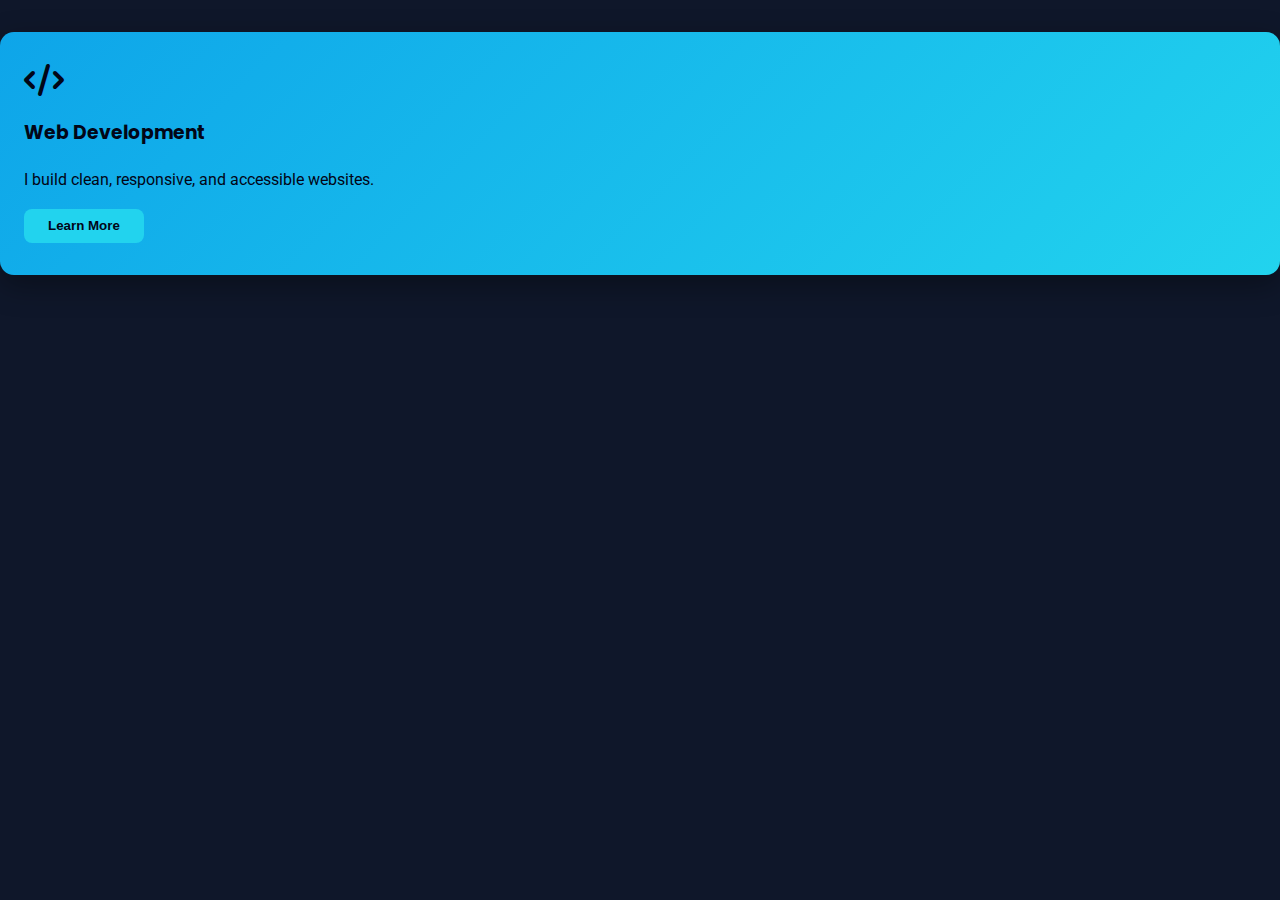
<file: card-service.html>
<!DOCTYPE html>
<html lang="en">
<head>
  <meta charset="UTF-8">
  <title>Service Card</title>
  <link rel="stylesheet" href="./styles/main.css">
  <link rel="stylesheet" href="https://cdnjs.cloudflare.com/ajax/libs/font-awesome/6.5.0/css/all.min.css">
</head>
<body>

<section class="section service-card">
  <i class="fa-solid fa-code fa-2x"></i>
  <h3>Web Development</h3>
  <p>I build clean, responsive, and accessible websites.</p>
  <button>Learn More</button>
</section>

</body>
</html>
</file>
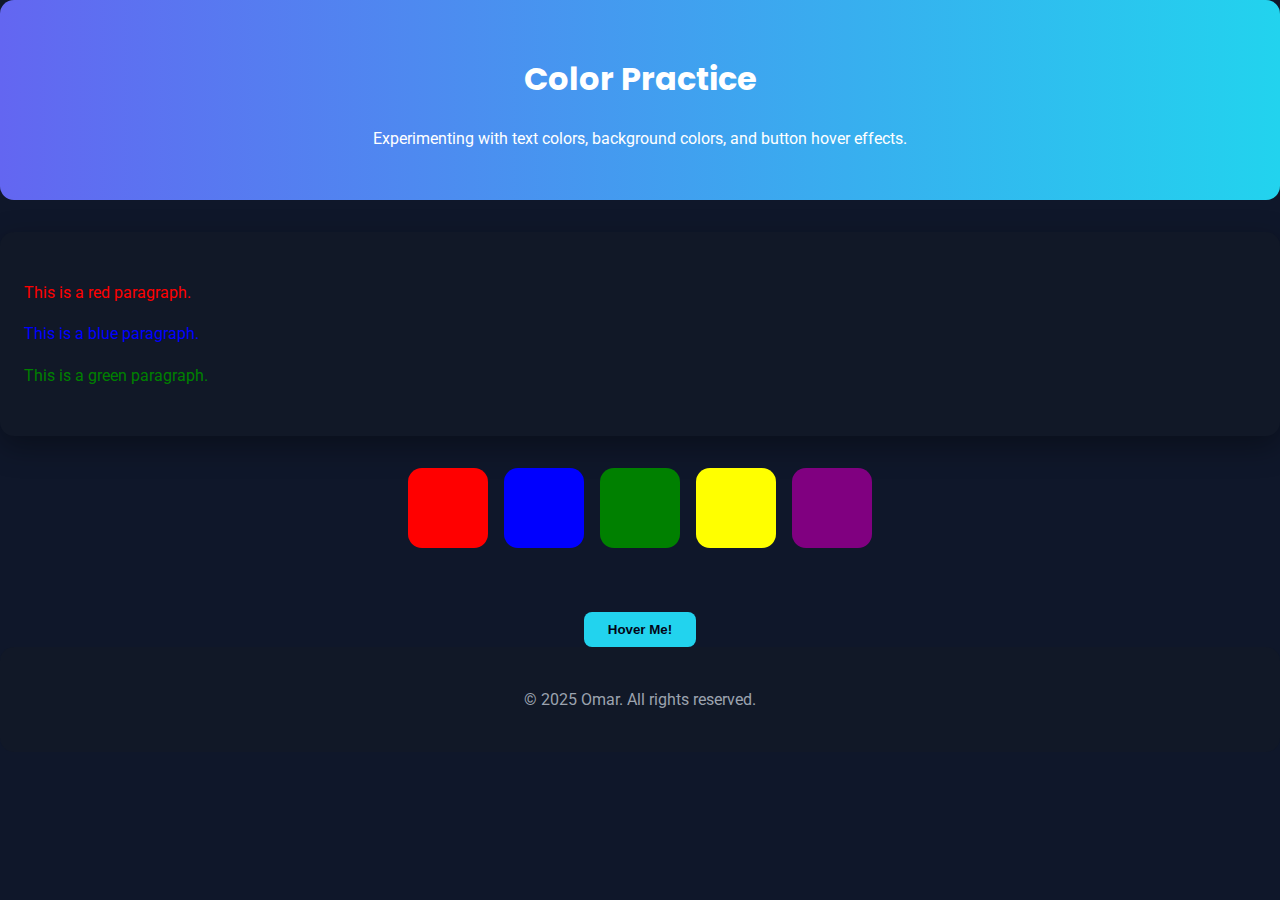
<file: color-practice.html>
<!DOCTYPE html>
<html lang="en">
<head>
  <meta charset="UTF-8">
  <meta name="viewport" content="width=device-width, initial-scale=1.0">
  <title>Color Practice | Omar Portfolio</title>
  <link rel="stylesheet" href="./styles/main.css">
  <style>
    /* Page-specific styles for Color Practice */
    .color-header {
      background: linear-gradient(90deg, #6366f1, #22d3ee);
      color: white;
      padding: 2rem 1rem;
      text-align: center;
      border-radius: var(--radius);
      margin-bottom: 2rem;
    }

    .color-boxes {
      display: flex;
      flex-wrap: wrap;
      gap: 1rem;
      justify-content: center;
      margin: 2rem 0;
    }

    .color-box {
      width: 80px;
      height: 80px;
      border-radius: var(--radius);
      display: inline-block;
    }

    .red { background: red; }
    .blue { background: blue; }
    .green { background: green; }
    .yellow { background: yellow; }
    .purple { background: purple; }

    .color-button {
      display: inline-block;
      margin-top: 2rem;
    }

    footer.color-footer {
      background: #111827;
      color: var(--muted);
      padding: 1.5rem;
      text-align: center;
      border-radius: var(--radius);
    }
  </style>
</head>
<body>
  <!-- Header with gradient -->
  <header class="color-header">
    <h1>Color Practice</h1>
    <p>Experimenting with text colors, background colors, and button hover effects.</p>
  </header>

  <!-- Colored paragraphs -->
  <section class="section">
    <p style="color:red;">This is a red paragraph.</p>
    <p style="color:blue;">This is a blue paragraph.</p>
    <p style="color:green;">This is a green paragraph.</p>
  </section>

  <!-- 5 colored boxes -->
  <section class="color-boxes">
    <div class="color-box red"></div>
    <div class="color-box blue"></div>
    <div class="color-box green"></div>
    <div class="color-box yellow"></div>
    <div class="color-box purple"></div>
  </section>

  <!-- Button with hover -->
  <section style="text-align:center;">
    <button class="button color-button">Hover Me!</button>
  </section>

  <!-- Footer -->
  <footer class="color-footer">
    <p>&copy; 2025 Omar. All rights reserved.</p>
  </footer>
</body>
</html>
</file>
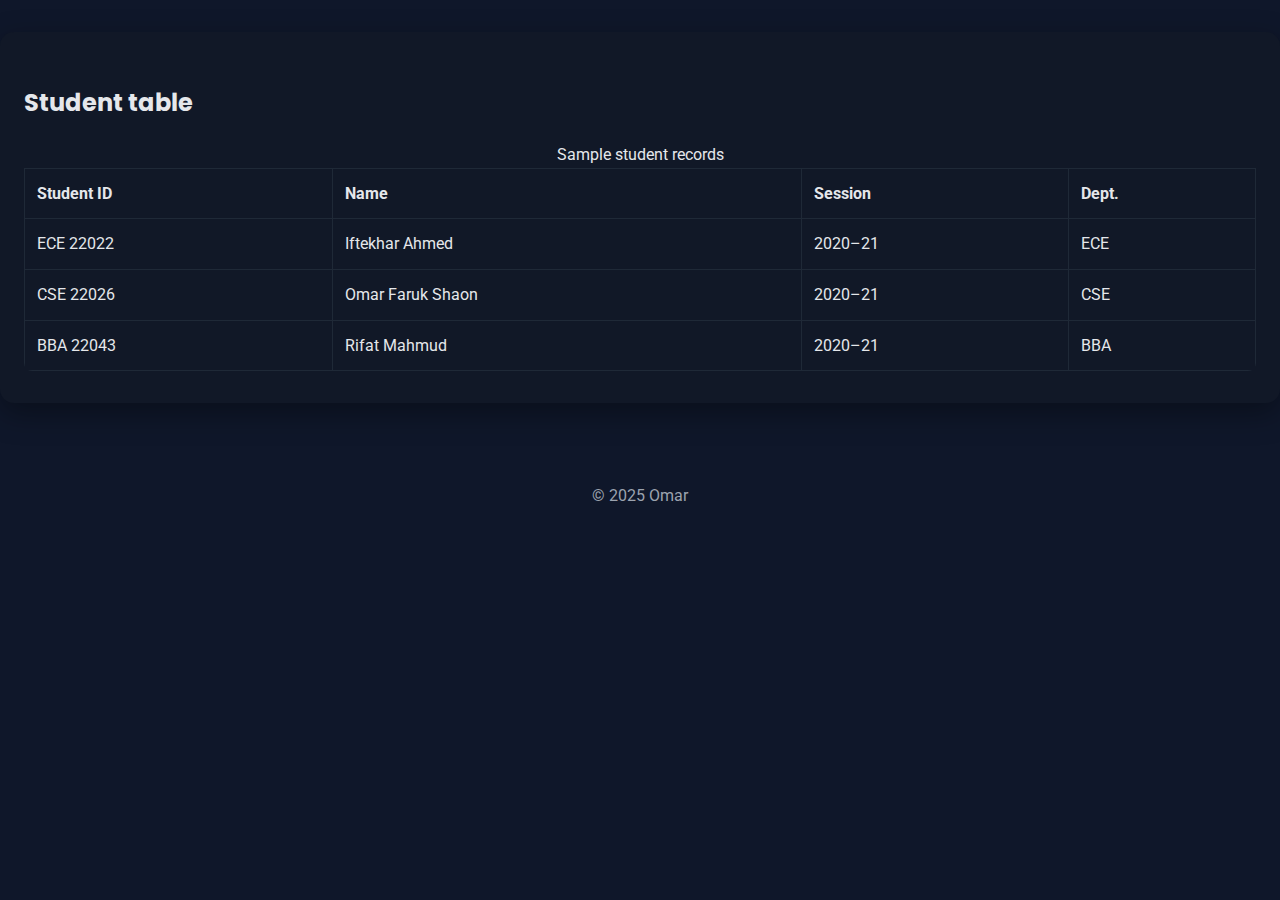
<file: table.html>
<!DOCTYPE html>
<html lang="en">
<head>
  <meta charset="UTF-8" />
  <meta name="viewport" content="width=device-width, initial-scale=1" />
  <title>Table | Omar</title>
  <link rel="stylesheet" href="./styles/main.css" />
</head>
<body>
  <main class="section">
    <h2>Student table</h2>
    <table class="table" aria-describedby="student-caption">
      <caption id="student-caption">Sample student records</caption>
      <thead>
        <tr>
          <th scope="col">Student ID</th>
          <th scope="col">Name</th>
          <th scope="col">Session</th>
          <th scope="col">Dept.</th>
        </tr>
      </thead>
      <tbody>
        <tr><td>ECE 22022</td><td>Iftekhar Ahmed</td><td>2020–21</td><td>ECE</td></tr>
        <tr><td>CSE 22026</td><td>Omar Faruk Shaon</td><td>2020–21</td><td>CSE</td></tr>
        <tr><td>BBA 22043</td><td>Rifat Mahmud</td><td>2020–21</td><td>BBA</td></tr>
      </tbody>
    </table>
  </main>
  <footer class="footer"><p>&copy; 2025 Omar</p></footer>
</body>
</html>
</file>
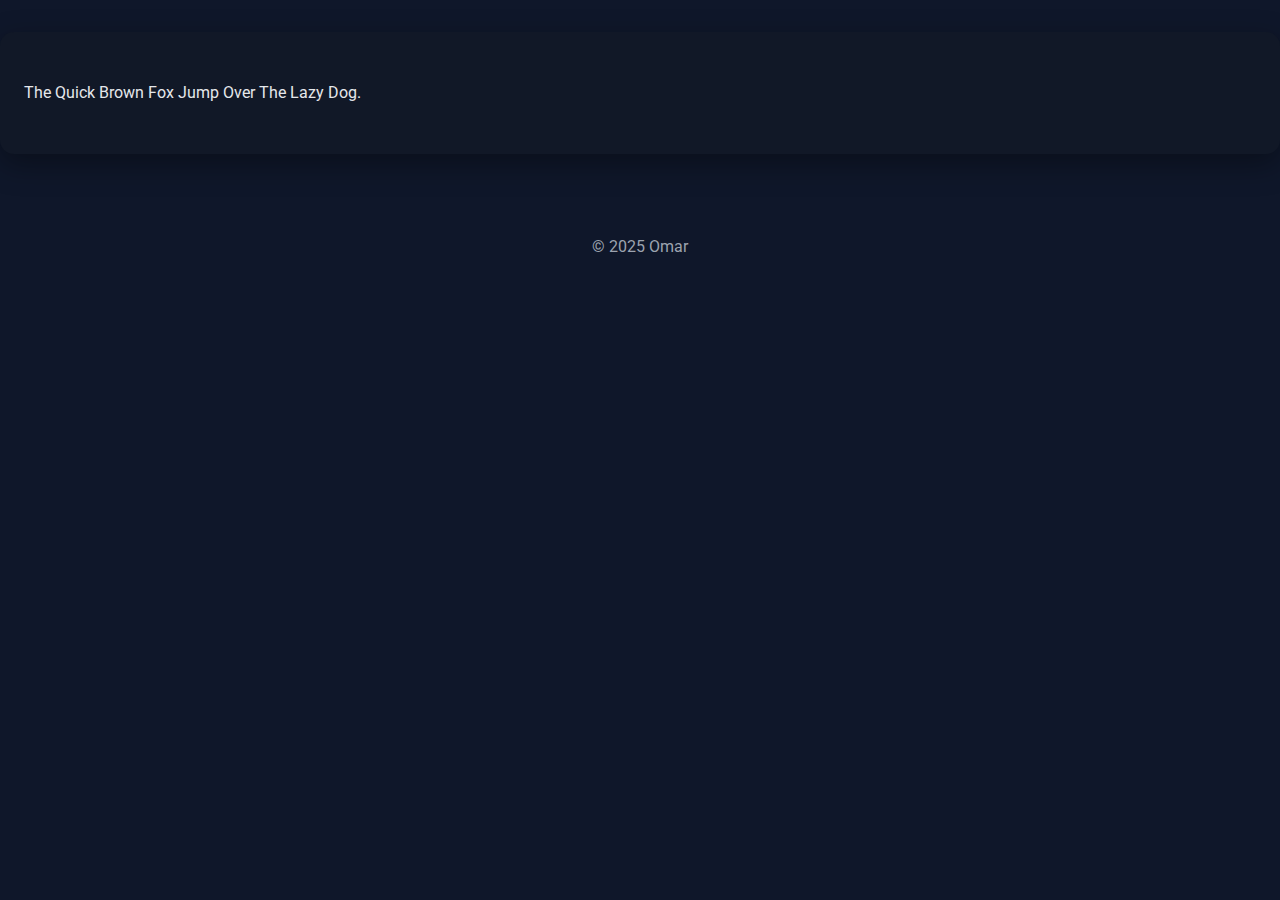
<file: test.html>
<!-- test.html -->
<!DOCTYPE html>
<html lang="en">
<head>
  <meta charset="UTF-8" />
  <meta name="viewport" content="width=device-width, initial-scale=1" />
  <title>Test | Omar</title>
  <link rel="stylesheet" href="./styles/main.css" />
</head>
<body>
  <main class="section">
    <p>The Quick Brown Fox Jump Over The Lazy Dog.</p>
  </main>
  <footer class="footer"><p>&copy; 2025 Omar</p></footer>
</body>
</html>
</file>
<file: styles/main.css>
/* =========================
   GOOGLE FONTS
========================= */
@import url('https://fonts.googleapis.com/css2?family=Poppins:wght@400;600&family=Roboto&display=swap');

/* =========================
   CSS VARIABLES
========================= */
:root {
  --bg: #0f172a;
  --card: #111827;
  --text: #e5e7eb;
  --muted: #9ca3af;
  --accent: #22d3ee;
  --accent-soft: #67e8f9;
  --shadow: rgba(0, 0, 0, 0.35);
  --radius: 14px;
}

/* =========================
   GLOBAL BASE
========================= */
* { box-sizing: border-box; }
html, body {
  margin: 0; padding: 0;
  background: var(--bg);
  color: var(--text);
  font-family: 'Roboto', system-ui, -apple-system, Segoe UI, Arial, sans-serif;
  line-height: 1.6;
  scroll-behavior: smooth;
}
h1,h2,h3 { font-family: 'Poppins', sans-serif; }

/* =========================
   NAVIGATION
========================= */
.nav {
  display: flex; gap: 1rem; list-style: none; padding: 1rem; margin: 0;
  background: rgba(255,255,255,0.05);
  backdrop-filter: blur(6px);
  position: sticky;
  top: 0;
  z-index: 100;
}
.nav a { color: var(--text); text-decoration: none; font-weight:500; transition: all 0.3s ease; }
.nav a:hover { color: var(--accent); transform: scale(1.05); }

/* =========================
   HERO
========================= */
.hero {
  display: grid; grid-template-columns: 180px 1fr; gap:1.5rem; align-items:center; padding:3rem 1rem;
}
.avatar { border-radius:50%; border:3px solid var(--accent); transition: transform 0.3s ease; }
.avatar:hover { transform: scale(1.05); }
.subtitle { color: var(--muted); margin:0.25rem 0 0.75rem; }

/* =========================
   SECTIONS
========================= */
.section {
  padding:2rem 1.5rem; margin:2rem 0;
  background: var(--card); border-radius:var(--radius);
  box-shadow: 0 10px 30px var(--shadow);
  transition: transform 0.3s ease, box-shadow 0.3s ease;
}
.section:hover { transform: translateY(-3px); box-shadow: 0 15px 35px var(--shadow); }

/* About + Education split */
.about-education {
  display: grid;
  grid-template-columns: repeat(auto-fit, minmax(300px, 1fr));
  gap: 2rem;
}

/* =========================
   BUTTONS
========================= */
button,.button {
  background: var(--accent); color:#020617; padding:0.6rem 1.5rem;
  border-radius:8px; border:none; cursor:pointer; font-weight:600;
  transition: all 0.3s ease;
}
button:hover,.button:hover {
  background: var(--accent-soft); transform: translateY(-2px) scale(1.05);
}

/* =========================
   TABLE
========================= */
.table { width:100%; border-collapse:collapse; overflow:hidden; border-radius:8px; }
.table th, .table td { border:1px solid #1f2937; padding:0.75rem; text-align:left; transition: background 0.3s; }
.table th { background:#111827; }
.table tr:hover { background: rgba(34,211,238,0.1); }

/* =========================
   CARDS
========================= */
.project-card {
  background: var(--card); padding:1.5rem; border-radius:var(--radius);
  box-shadow:0 10px 30px var(--shadow); text-align:center;
  transition: transform 0.3s ease, box-shadow 0.3s ease;
}
.project-card:hover { transform: translateY(-8px); box-shadow:0 15px 40px var(--shadow); }
.service-card { background: linear-gradient(135deg,#0ea5e9,#22d3ee); color:#020617; }
.testimonial .avatar { border-radius:50%; border:3px solid var(--accent); margin-bottom:1rem; }
.pricing.popular { border:2px solid var(--accent); }

/* GRID CARDS */
.projects { display:grid; grid-template-columns:repeat(auto-fit,minmax(280px,1fr)); gap:2rem; }

/* =========================
   FOOTER
========================= */
.footer { padding:2rem 1rem; text-align:center; color:var(--muted); }

/* =========================
   RESPONSIVE
========================= */
@media (max-width:640px){
  .hero { grid-template-columns:1fr; text-align:center; }
  .nav { flex-wrap:wrap; justify-content:center; }
  .projects { grid-template-columns:1fr; }
  .about-education { grid-template-columns:1fr; }
}
</file>
